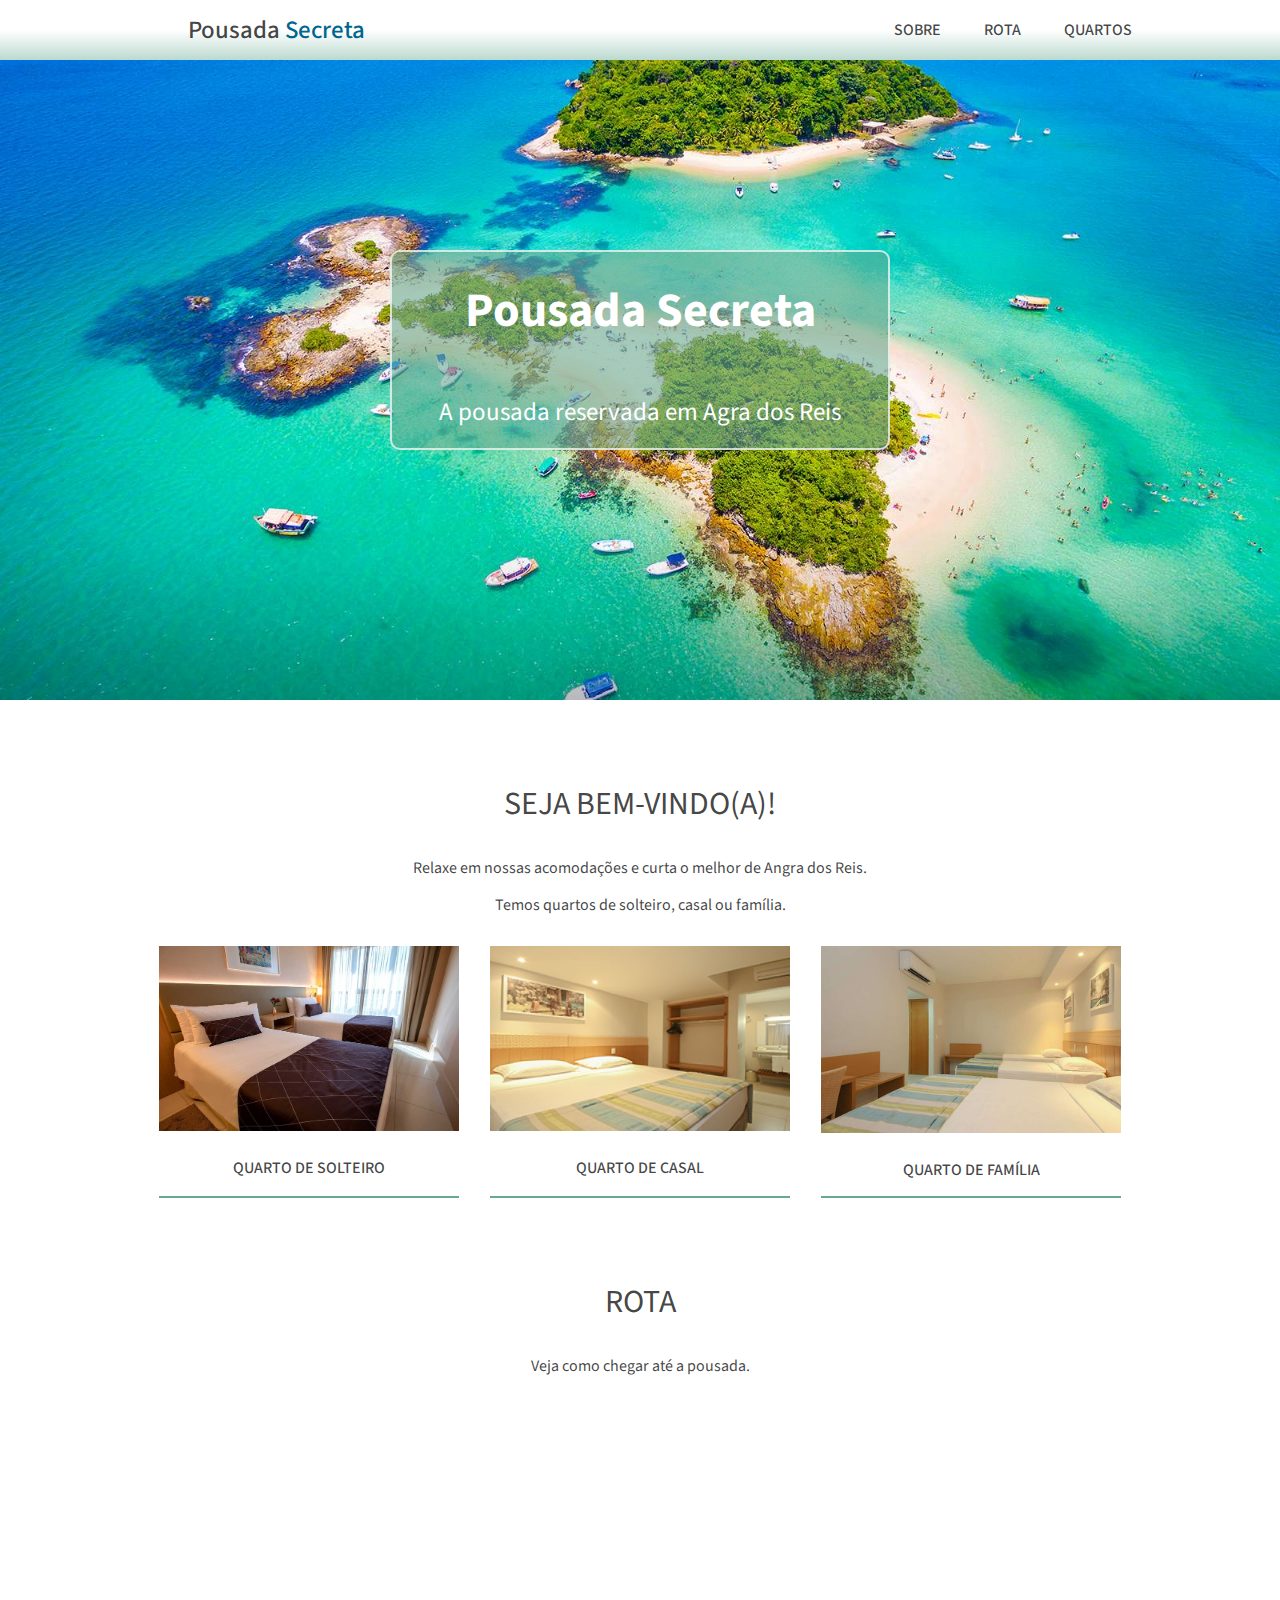
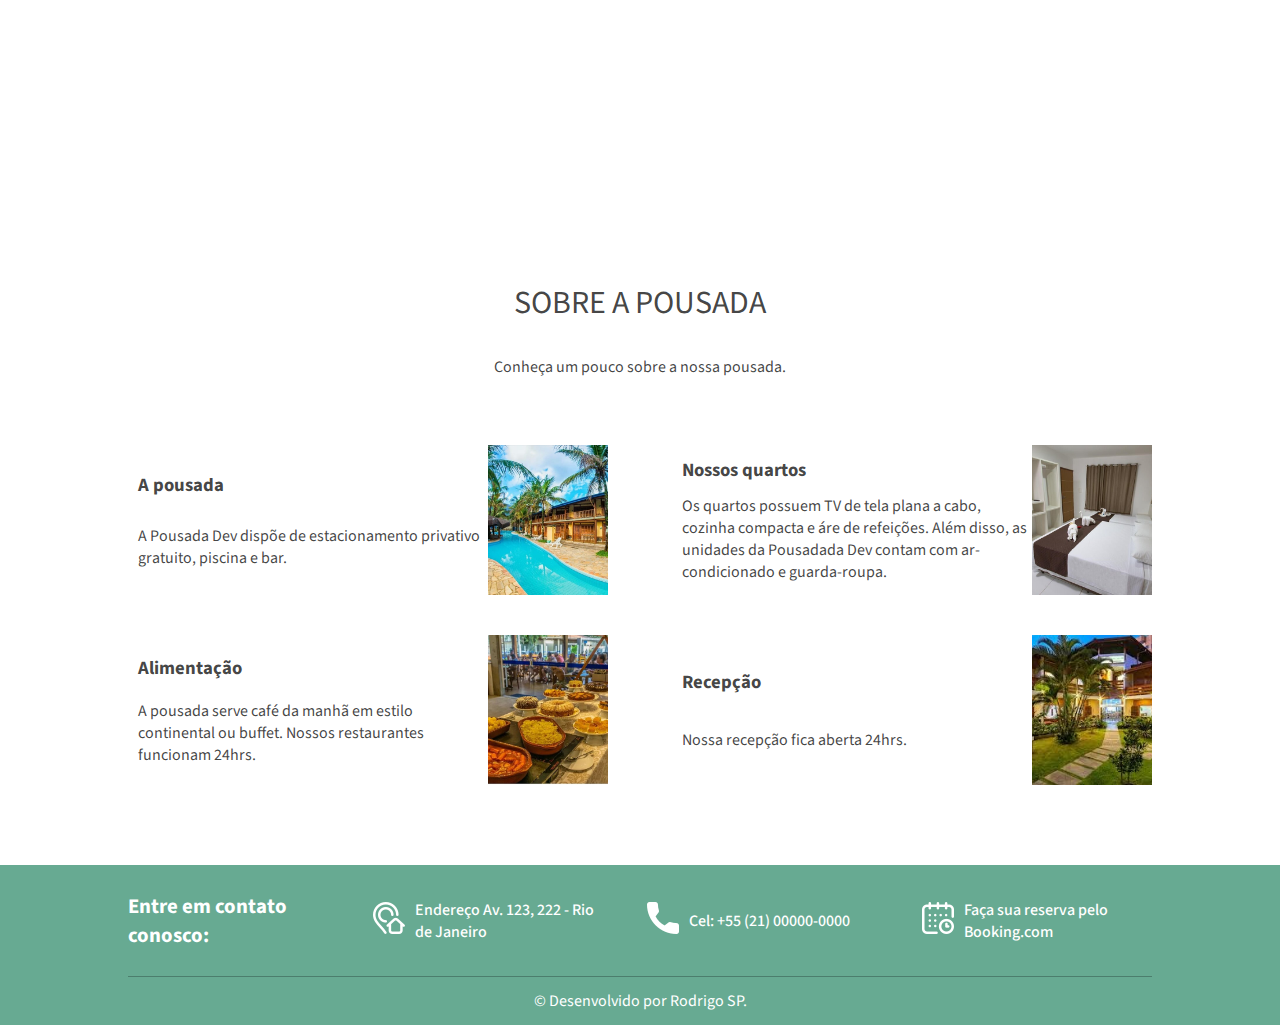
<file: _pousada-secreta/index.html>
<!DOCTYPE html>
<html lang="pt-br">
    <head>
        <meta charset="UTF-8">
        <meta http-equiv="X-UA-Compatible" content="IE=edge">
        <meta name="viewport" content="width=device-width, initial-scale=1.0">
        <link type="text/css" rel="StyleSheet" href="estiloPrincipal.css">
        <link href="https://fonts.googleapis.com/css2?family=Source+Sans+Pro:ital,wght@0,200;0,300;0,400;0,600;0,700;0,900;1,200;1,300;1,400;1,600;1,700;1,900&display=swap" rel="stylesheet">
        <title>Pousada Secreta</title>
    </head>
    <body>
        <header>
            <section id="topo">
                <div id="menu">
                    <div id="pousada">
                        <a href="index.html">Pousada <span>Secreta</span></a>
                    </div>
                    <div id="links">
                        <a href="#sobre">Sobre</a>
                        <a href="#rota">Rota</a>
                        <a href="quartos.html">Quartos</a>
                    </div>
                </div>
            </section>
        </header>
        <main>

            <section id="conteudo" class="container-main">

                <div id="principal">
                    <div id="titulo" class="container">
                        <h1>Pousada Secreta</h1>
                        <p>A pousada reservada em Agra dos Reis</p>
                    </div>
                </div>                
                
                <div id="saudacoes" class="container-sessoes">
                    <h2>Seja bem-vindo(a)!</h2>
                    <P>Relaxe em nossas acomodações e curta o melhor de Angra dos Reis.</P>
                    <p>Temos quartos de solteiro, casal ou família.</p>
                </div>

                <div id="quartos">
                    <div id="quartos-de-solteiro" class="container-tiposdequarto">
                        <a href="quartos.html#quartos-de-solteiro">
                            <img src="assets/quarto-solteiro1.jpg">
                            <p>Quarto de solteiro</p>
                        </a>
                    </div>
                    <div id="casal" class="container-tiposdequarto">
                        <a href="quartos.html#quartos-de-casal">
                            <img src="assets/quarto-casal1.jpg">
                            <P>Quarto de casal</P>
                        </a>
                    </div>
                    <div id="familia" class="container-tiposdequarto">
                        <a href="quartos.html#quartos-familia">
                            <img src="assets/quarto-familia1.jpg">
                            <P>Quarto de família</P>
                        </a>
                    </div>
                </div>

                <div id="rota" class="container-sessoes">
                    <h2>Rota</h2>
                    <p>Veja como chegar até a pousada.</p>
                </div>

                <div id="localizacao">
                    <iframe src="https://www.google.com/maps/embed?pb=!1m18!1m12!1m3!1d3673.1273650985718!2d-43.36532920403344!3d-22.98234349891232!2m3!1f0!2f0!3f0!3m2!1i1024!2i768!4f13.1!3m3!1m2!1s0x9bda2a689aeccd%3A0xa51f3be0d88fc0f!2sAv.%20Ayrton%20Senna%2C%203000%20-%20Barra%20da%20Tijuca%2C%20Rio%20de%20Janeiro%20-%20RJ%2C%2022775-003!5e0!3m2!1spt-BR!2sbr!4v1614686701203!5m2!1spt-BR!2sbr" width="100%" height="350" style="border:0;" allowfullscreen="" loading="lazy"></iframe>
                </div>
                
                <div id="sobre" class="container-sessoes">
                    <h2>Sobre a pousada</h2>
                    <p>Conheça um pouco sobre a nossa pousada.</p>
                </div>

                <div id="sobre-a-pousada">
                    <div id="apousada" class="container-sobre-sessoes">
                        <div class="sobre-a-pousada-texto">
                            <h3>A pousada</h3>
                            <p>A Pousada Dev dispõe de estacionamento privativo gratuito, piscina e bar.</p>
                        </div>
                        <div class="container-miniatura"><img src="assets/img1.jpg" width="90px" height="120px"></div>
                    </div>
                    <div id="nossosquartos" class="container-sobre-sessoes">
                        <div class="sobre-a-pousada-texto">
                            <h3>Nossos quartos</h3>
                            <p>Os quartos possuem TV de tela plana a cabo, cozinha compacta e áre de refeições. Além disso, as unidades da Pousadada Dev contam com ar-condicionado e guarda-roupa.</p>
                        </div>
                        <div class="container-miniatura" height="120px"><img src="assets/img2.jpg" width="90px"></div>
                    </div>
                    <div id="alimentacao" class="container-sobre-sessoes">
                        <div class="sobre-a-pousada-texto">
                            <h3>Alimentação</h3>
                            <p>A pousada serve café da manhã em estilo continental ou buffet. Nossos restaurantes funcionam 24hrs.</p>
                        </div>
                        <img src="assets/img3.jpg">
                    </div>
                    <div id="recepcao" class="container-sobre-sessoes">
                        <div id="recepcao-texto" class="sobre-a-pousada-texto">
                            <div>
                                <h3>Recepção</h3>
                            </div>
                            <div>
                                <p>Nossa recepção fica aberta 24hrs.</p>
                            </div>
                        </div>
                        <img src="assets/img5.jpg">
                    </div>
                    </div>
                </div>    

            </section>

        </main>
        <footer>
            <section id="rodape">

                <div id="contato" class="container-rodape">
                    <div id="fale">
                        <h2>Entre em contato conosco:</h2>
                    </div>
                    <div id="maps" class="container-rodape">
                        <div>
                            <a href="https://www.google.com/maps/place/Av.+Ayrton+Senna,+3000+-+Barra+da+Tijuca,+Rio+de+Janeiro+-+RJ,+22775-003/@-22.9823435,-43.3653292,17z/data=!4m5!3m4!1s0x9bda2a689aeccd:0xa51f3be0d88fc0f!8m2!3d-22.9827933!4d-43.362822" target="_blank">
                            <img src="assets/icones/endereco.png">
                        </div>
                        <div>
                            <p>Endereço Av. 123, 222 - Rio de Janeiro</p>
                        </div>
                        </a>
                    </div>
                    <div class="container-rodape">
                        <div>
                            <a href="tel:+5521000000000" target="_blank">
                            <img src="assets/icones/telefone.png">
                        </div>
                        <div>
                            <p>Cel: +55 (21) 00000-0000</p>
                        </div>
                        </a>
                    </div>
                    <div class="container-rodape">
                        <div>
                            <a href="http://www.booking.com" target="_blank">
                            <img src="assets/icones/calendario.png">
                        </div>
                        <div>
                            <p>Faça sua reserva pelo Booking.com</p>
                        </div>
                        </a>
                    </div>
                </div>

                <div id="copyright">
                    <p>&copy; Desenvolvido por Rodrigo SP.</p>
                </div>

            </section>

        </footer>
    </body>
</html>
</file>
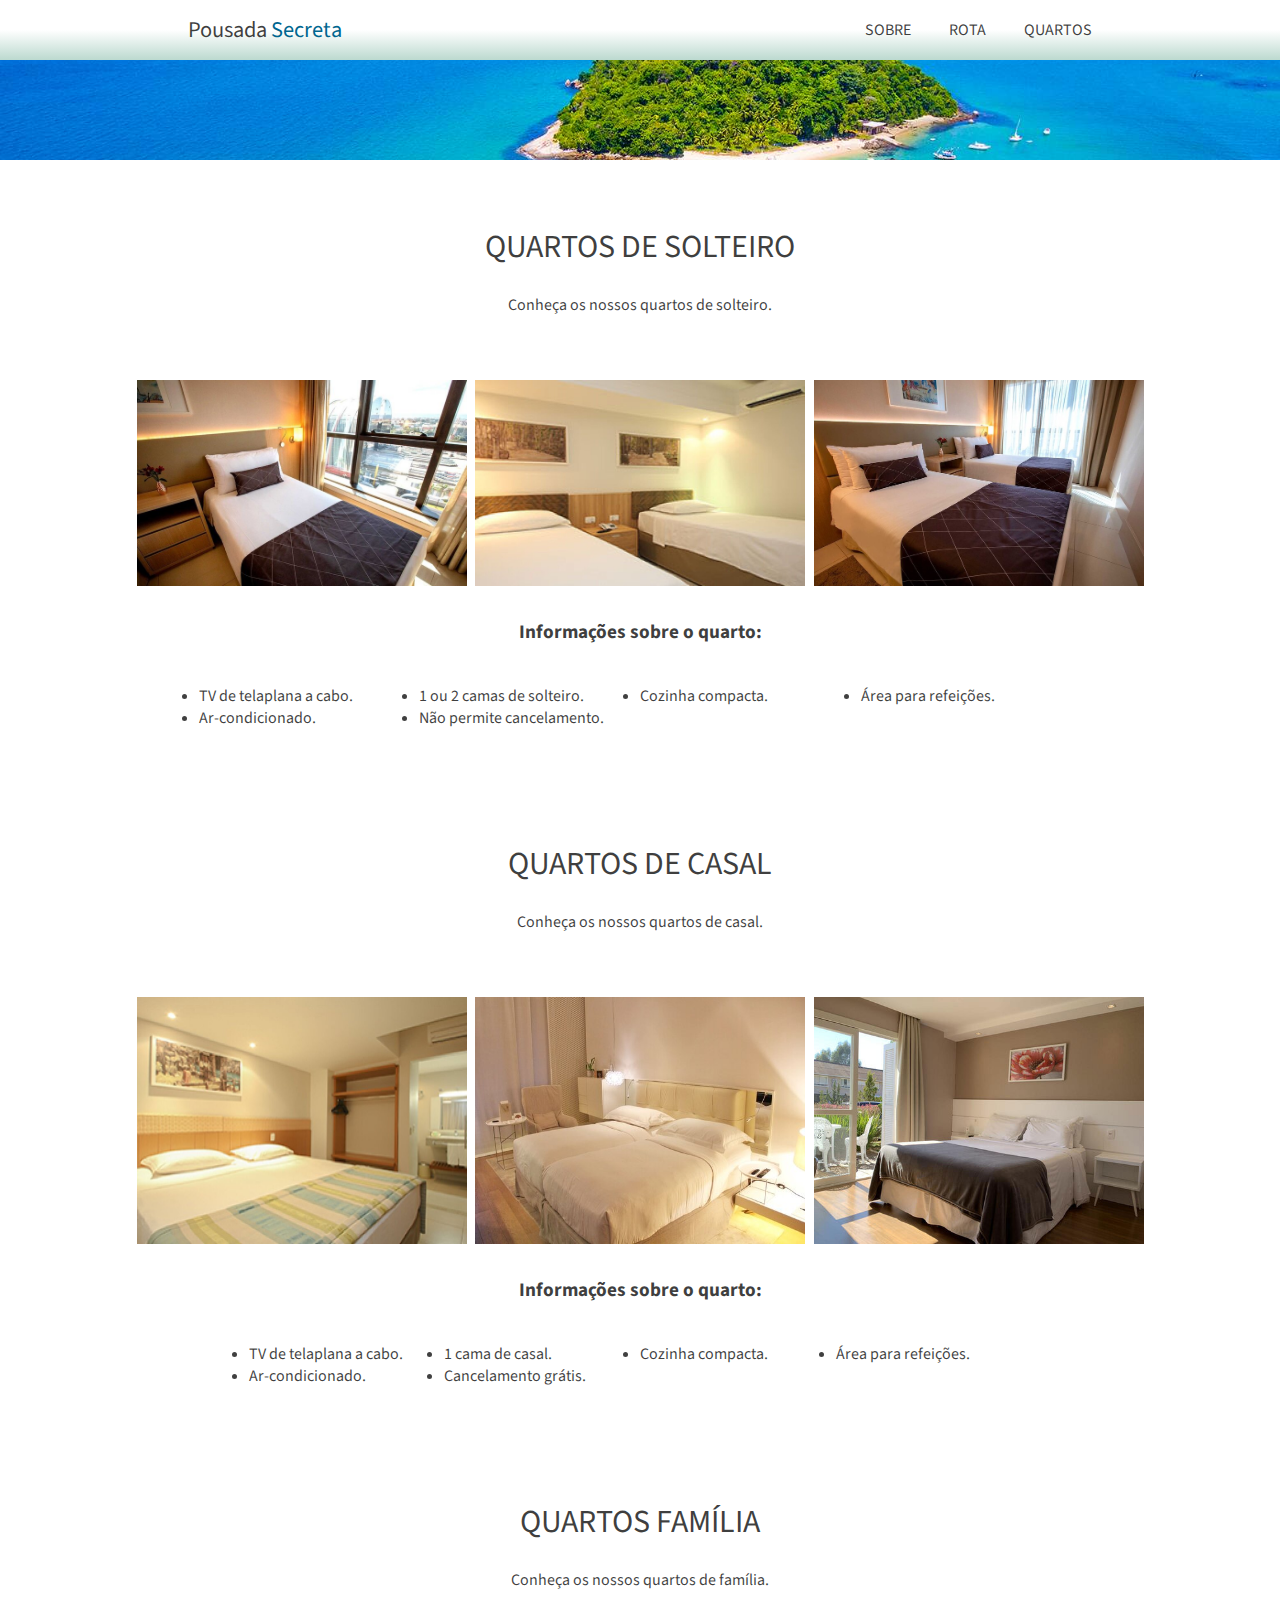
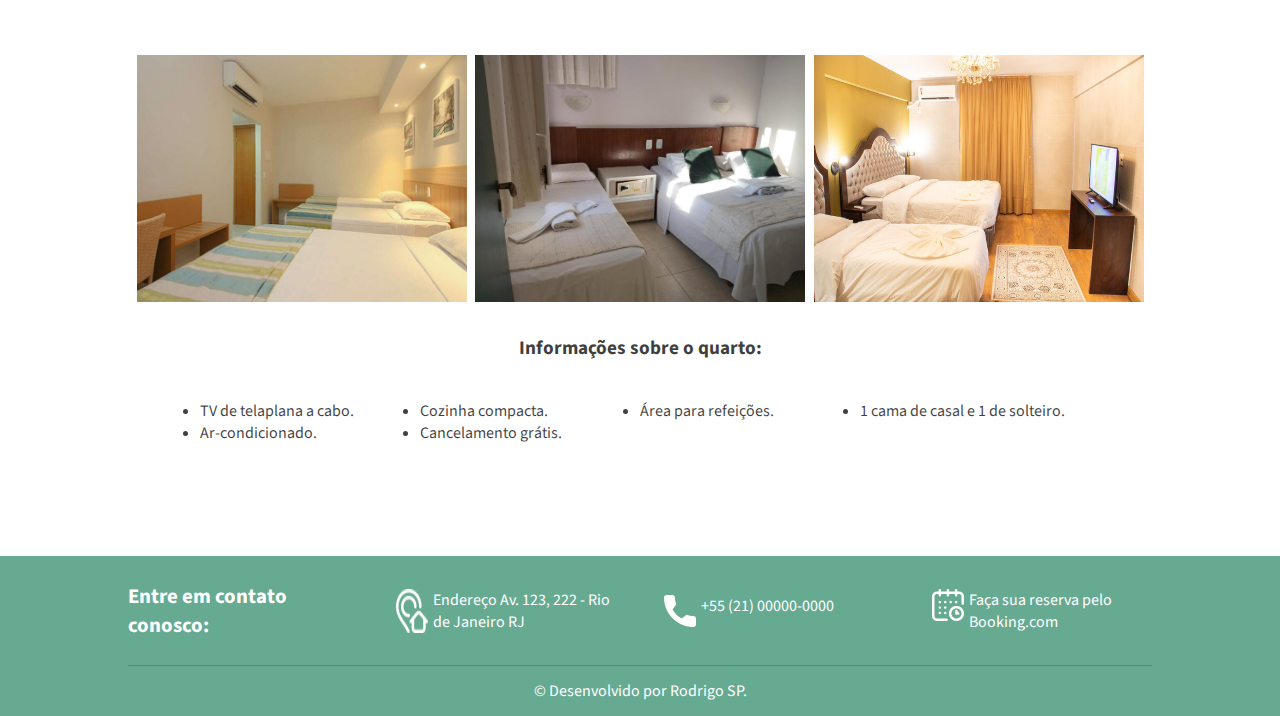
<file: _pousada-secreta/quartos.html>
<!DOCTYPE html>
<html lang="pt-br">
<head>
    <meta charset="UTF-8">
    <meta http-equiv="X-UA-Compatible" content="IE=edge">
    <meta name="viewport" content="width=device-width, initial-scale=1.0">
    <link href="https://fonts.googleapis.com/css2?family=Source+Sans+Pro:ital,wght@0,200;0,300;0,400;0,600;0,700;0,900;1,200;1,300;1,400;1,600;1,700;1,900&display=swap" rel="stylesheet">
    <link type="text/css" rel="StyleSheet" href="estiloQuartos.css">
    <title>Quartos</title>
</head>
<body>
    <header>
        <section id="topo">
            <div id="menu">
                <div id="pousada">
                    <a href="index.html">Pousada <span>Secreta</span></a>
                </div>
                <nav id="links">
                    <a href="index.html#sobre">sobre</a>
                    <a href="index.html#rota">rota</a>
                    <a href="quartos.html">quartos</a>
                </nav>
            </div>
        </section>
        <div id="faixa-superior"></div>
    </header>
    <main>

        <div id="container">

            <div id="conteudo">

                <section id="quartos-de-solteiro">

                    <div class="container-sessoes-menor">
                        <h2>Quartos de solteiro</h2>
                        <p>Conheça os nossos quartos de solteiro.</p>
                    </div>
                    
                    <div class="container-fotos-quartos">
                        <img class="img-quartos" src="assets/quarto-solteiro2.jpg">
                        <img class="img-quartos" src="assets/quarto-solteiro3.jpg">
                        <img class="img-quartos" src="assets/quarto-solteiro1.jpg">
                                           
                    </div>

                    <div class="container-info-dos-quartos">
                        <h3>Informações sobre o quarto:</h3>

                        <ul>
                            <li>TV de telaplana a cabo.</li>
                            <li>1 ou 2 camas de solteiro.</li>
                            <li>Cozinha compacta.</li>
                            <li>Área para refeições.</li>
                            <li>Ar-condicionado.</li>
                            <li>Não permite cancelamento.</li>
                        </ul>
                    </div>

                </section>

                <section id="quartos-de-casal">

                    <div class="container-sessoes-menor">
                        <h2>Quartos de casal</h2>
                        <p>Conheça os nossos quartos de casal.</p>
                    </div>

                    <div class="container-fotos-quartos">
                        <img class="img-quartos" src="assets/quarto-casal1.jpg">
                        <img class="img-quartos" src="assets/quarto-casal2.jpg">
                        <img class="img-quartos" src="assets/quarto-casal3.jpg">
                    </div>

                    <div class="container-info-dos-quartos">
                        <h3>Informações sobre o quarto:</h3>
                        <ul>
                            <li>TV de telaplana a cabo.</li>
                            <li>1 cama de casal.</li>
                            <li>Cozinha compacta.</li>
                            <li>Área para refeições.</li>
                            <li>Ar-condicionado.</li>
                            <li>Cancelamento grátis.</li>
                        </ul>
                    </div>

                </section>

                <section id="quartos-familia" class=" ">

                    <div class="container-sessoes-menor">
                        <h2>Quartos família</h2>
                        <p>Conheça os nossos quartos de família.</p>
                    </div>

                    <div class="container-fotos-quartos">
                        <img class="img-quartos" src="assets/quarto-familia1.jpg">
                        <img class="img-quartos" src="assets/quarto-familia2.jpg">
                        <img class="img-quartos" src="assets/quarto-familia3.jpg">
                    </div>

                    <div class="container-info-dos-quartos">
                        <h3>Informações sobre o quarto:</h3>
                        <ul>
                            <li>TV de telaplana a cabo.</li>
                            <li>Cozinha compacta.</li>
                            <li>Área para refeições.</li>
                            <li>1 cama de casal e 1 de solteiro.</li>
                            <li>Ar-condicionado.</li><li>Cancelamento grátis.</li>
                        </ul>
                    </div>

                </section>

            </div>
        </div>
    </main>
    <footer>

        <section id="rodape">

            <div id="contato" class="container-rodape-maior">

                <div id="fale" class="container-rodape-menor">
                    <h2>Entre em contato conosco:</h2>
                </div>

                <div class="container-rodape-menor">
                    <a href="https://www.google.com/maps/place/Av.+Ayrton+Senna,+3000+-+Barra+da+Tijuca,+Rio+de+Janeiro+-+RJ,+22775-003/@-22.9823435,-43.3653292,17z/data=!4m5!3m4!1s0x9bda2a689aeccd:0xa51f3be0d88fc0f!8m2!3d-22.9827933!4d-43.362822" target="_blank">
                        <img src="assets/icones/endereco.png">
                        <p>Endereço Av. 123, 222 - Rio de Janeiro RJ</p>
                    </a>

                </div>

                <div class="container-rodape-menor">
                    <a href="tel:+5512000000000">
                        <img src="assets/icones/telefone.png">
                        <p>+55 (21) 00000-0000</p>
                    </a>
                </div>

                <div class="container-rodape-menor">
                    <a href="http://www.booking.com" target="_blank">
                        <div clas="rodape-img">
                            <img src="assets/icones/calendario.png">
                        </div>
                        <div>
                            <p>Faça sua reserva pelo Booking.com</p>
                        </div>
                    </a>
                </div>

            </div>

            <div id="copyright" class="container-rodape-maior">

                <p>&copy; Desenvolvido por Rodrigo SP.</p>

            </div>

        </section>
    
    </footer>
    
</body>
</html>
</file>
<file: _pousada-secreta/estiloPrincipal.css>
@charset "UTF-8";

*{
    box-sizing: border-box;
    font-family: Source Sans Pro;
    border: 0px;
    margin: 0px;
    color: rgba(0, 0, 0, 0.746);
    }

body {
    background-color: rgb(255, 255, 255);
    }

a {
    color: rgba(0, 0, 0, 0.746);
    font-weight: 500;
    text-decoration: none;
}

/**********************/

.container-main {
    width: 100%;
    display: flex;
    flex-flow: column;
    justify-content: center;
    align-items: center;
    /* teste git*/
}

/*.container-flex-vertical {
    display: flex;
    flex-direction: column;
    justify-content: center;
    width: 500px;
    height: 150px;
}*/

#topo {  
    position: fixed;
    display: flex;
    flex-flow: row;
    justify-content: space-between;
    height: 60px;
    width: 100%;
    background-color: white;
    border-bottom: 30px solid;
    border-image: linear-gradient(rgb(255, 255, 255), #67aa9371) 100;
}
   
#topo a {
    text-decoration: none;
    padding: 20px;
}

#menu {
    display: block;
    margin: 0 auto;
    line-height: 60px;
    width: 1024px;
}

#pousada {
    text-decoration: none;
    font-size: 25px;
    float: left;
    margin-left: 40px;
}

#pousada span {
    color: #00668f;
}

#links {

    float: right;
    text-transform: uppercase;
    /*font-size: ;*/
}
/*********************/

#principal {
    background-image: url(assets/img-fundo.jpg);
    background-size: cover;
    display: flex;
    flex-direction: row;
    justify-content: center;
    align-items: center;
    width: 100%;
    height: 700px;
  }

#titulo {
    display: block; 
    width: 500px;
    height: 200px;
    background-color: #67aa9396;
    border: 2px solid rgba(255, 255, 255, 0.7);
    border-radius: 10px;
} 

/*#titulo {
    display: block;
    position: absolute;
    left: 50%;
    top: 50%;
    transform: translate(-50%, -50%);    
    width: 500px;
    height: 200px;
    background-color: rgba(2, 110, 114, 0.356);
    border: 1px solid rgba(192, 253, 233, 0.856);
    border-radius: 5px;
}*/

#titulo h1 {
    text-align: center;
    color: white;
    line-height: px;
    font-size: 3em;
    font-weight: bold;
    margin-top: 5%;
}

#titulo p {
    text-align: center;
    color: white;
    font-size: 25px;
    margin-top: 10%;
    
}

 /******** Main ***********/
.container-sessoes {
    display: inline;
    width: 500px;
    height: 220px;
    margin-top: 2%;
}

.container-sessoes h2 {
    text-transform: uppercase;
    font-size: 2em;
    margin-top: 55px;
    margin-bottom: 30px;
    text-align: center;
    font-weight: normal;
}

.container-sessoes p {
    text-align: center;
    margin-top: 10px;
    margin-bottom: 15px;
}

#quartos {
    display: flex;
    flex-direction: row;
    justify-content: space-evenly;
    width: 1024px;
}

.container-tiposdequarto {
    display: inline-block;
    width: 300px;
    text-align: center;
    border-bottom: 2px solid #67AA92;
}

.container-tiposdequarto img {
    width: 100%;
}

.container-tiposdequarto p {
    text-transform: uppercase;
    padding: 20px 0 15px 0;
}

div#localizacao {
    width: 100%;
}

/********************* Sobre **********************/
#sobre-a-pousada {
    display: flex;
    flex-direction: row;
    justify-content: space-between;
    flex-wrap: wrap;
    width: 1024px;
    margin-bottom: 40px;
}

.container-sobre-sessoes img {
    width: 120px;
    height: 100%; 
    object-fit: cover;
    object-position: center;
}

.container-sobre-sessoes {
    display: flex;   
    height: 150px;
    margin-bottom: 40px;
}

.container-sobre-sessoes h3 {
    display: block;
    font-weight: bold;
    text-align: justify;
}

.sobre-a-pousada-texto {
    display: flex;
    flex-flow: column;
    justify-content: space-evenly;
    margin-left: 10px;
    flex-grow: 1;
    width: 350px;
    height: 150px;    
}


/****************** Rodapé *******************/
#rodape {
    /*background-image: linear-gradient(to bottom, (#67AA92), (#67aa9300));*/
    background-color: #67AA92;
    box-sizing: content-box;
    width: 100%;
    height: 160px;
    display: flex;
    flex-direction: column;
    justify-content: center;
    align-items: center;
    color: white;
 }

#rodape h2 {
    font-size: 1.3em;
    font-weight: bold;
    color: #fff;
}

#fale {
    display: inline-block;
    width: 200px;
}

#rodape a {
    color: white;
}

#rodape p {
    color: #fff;
}

#contato {
    display: flex;
    flex-direction: row;
    justify-content: space-between;

    align-items: center;
    width: 1024px;
    height: 70%;
    border-bottom: 1px solid #3b64569f;
}

.container-rodape {
    display: flex;
    flex-flow: row nowrap;
    justify-content: left;
    align-items: center;
    width: 230px;    
}

.container-rodape p {
    color: #fff;
    padding-left: 10px;
}

#copyright {
    display: flex;
    align-items: center;
    height: 30%;
}
</file>
<file: _pousada-secreta/estiloQuartos.css>
@charset "UTF-8";

* {
    margin: 0;
    padding: 0;
    box-sizing: border-box;
    color: hsla(0, 0%, 0%, 0.75);
    font-family: Source Sans Pro;
}

/******************* header *******************/
#topo {
    box-sizing: border-box;
    position: fixed;
    display: flex;
    flex-flow: row;
    justify-content: center;

    width: 100%;
    height: 60px;
    background-color: #fff;
    border-bottom: 30px solid;
    border-image: linear-gradient(#fff, #67aa9371) 100;
}

div#menu {
    display: flex;
    justify-content: space-between;
    align-items: center;
    margin: 30px 35px;
    padding: 0 60px;
    width: 1024px;
}

#menu a, .container-rodape-menor a {
    text-decoration: none;  
}

#pousada {
    font-size: 1.4em;
}

#pousada span {
    color: #00668f;
}

#menu nav a {    
    padding-left: 35px;
}

#links {
    text-transform: uppercase;
    padding: 0px;
}

#faixa-superior {
    margin-top: 0;
    width: 100%;
    height: 160px;
    background-image: url(assets/img-fundo.jpg);
    background-repeat: no-repeat;
    background-size: cover;
}

/******************* body ********************/

#container {
    display: flex;
    flex-direction: row;
    justify-content: center;
    width: 100%;
}

body {
    margin: 0;
    padding: 0;
    color: rgba(0, 0, 0, 0.750);
    background-color: #fff;    
}

#conteudo {
    display: flex;
    flex-direction: column;
    justify-content: center;
    width: 1024px;
    
}

#quartos-de-solteiro {
    display: flex;
    flex-direction: column;
    justify-content: center;
    width: 1024px;
}

.container-sessoes-menor {
    display: flex;
    flex-flow: column wrap;
    justify-content: space-evenly;
    text-align: center;
    box-sizing: border-box;
    width: 100%;
    height: 220px;
    padding: 40px;
    
}

.container-sessoes-menor h2 {
    text-transform: uppercase;
    font-weight: normal;
    font-size: 2em;
}

.container-fotos-quartos {
    display: flex;
    justify-content: space-evenly;
    width: 100%;
}

.container-fotos-quartos img {
    width: 330px;
}

.container-info-dos-quartos {
    margin: 2em 0 3em;
    display: flex;
    flex-direction: column;
    align-items: center;
}

.container-info-dos-quartos h3 {
    margin-bottom: 2em;
    display: block;
    text-align: left;
    font-weight: bold;
    font-size: 1.2em;
}

.container-info-dos-quartos ul {
    display: flex;
    flex-flow: row wrap;

}

.container-info-dos-quartos li {
    width: 25%;
    text-align: left;
    margin-right: ;
}

/***************** Rodapé ******************/
section#rodape {
    margin-top: 4em;
    box-sizing: border-box;
    display: flex;
    flex-flow: column;
    align-items: center;
    width: 100%;
    height: 160px;
    background-color: #67AA92;
    }

.container-rodape-maior {
    display: flex;
    flex-direction: column;
    align-items: center;
    width: 1024px; 
}

#contato {
    display: flex;
    flex-flow: row;
    justify-content: space-between;
    align-items: center;
    border-bottom: 1px solid #22383049;
    height: 110px;
}

.container-rodape-menor h2 {
    font-weight: bold;
    font-size: 1.3em;
}

.container-rodape-menor, .container-rodape-menor a {
    display: flex;
    flex-direction: row;  
    width: 220px;
}

.container-rodape-menor p {
    padding-left: 5px;
    color: #fff;    
}

.container-rodape-menor h2, #rodape p {
    color: #fff;
}

/*div.container-rodape {
    display: flex;
    flex-flow: row nowrap;
    justify-content: center;
    align-items: center;
    width: 230px;
}*/


div#copyright p {
    display: flex;
    flex-direction: row;
    justify-content: center;
    align-items: center;
    height: 50px;
}
</file>
